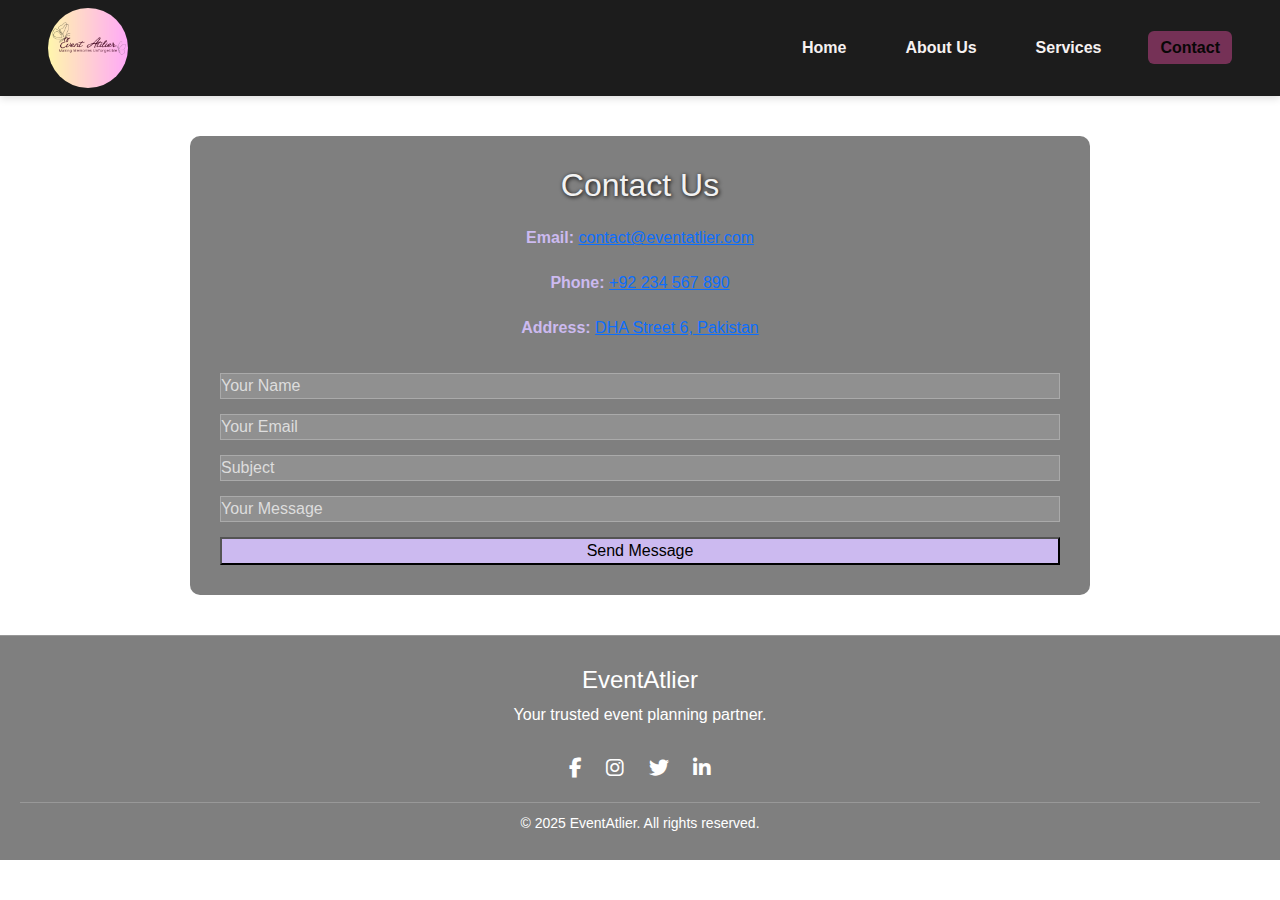
<file: Contact1.html>
<!DOCTYPE html>
<html lang="en">
<head>
  <title>The Event Atelier </title>
  <meta charset="utf-8">
  <meta name="viewport" content="width=device-width, initial-scale=1">
  <link href="https://cdn.jsdelivr.net/npm/bootstrap@5.2.3/dist/css/bootstrap.min.css" rel="stylesheet">
  <script src="https://cdn.jsdelivr.net/npm/bootstrap@5.2.3/dist/js/bootstrap.bundle.min.js"></script>
  <link rel="stylesheet" href="style.css">
    <link rel="stylesheet" href="https://cdnjs.cloudflare.com/ajax/libs/font-awesome/6.5.0/css/all.min.css">

</head>
<body>
<div class="navbar-container pb-2 pt-2">
            <div class="logo ms-5"> <img src="./logo.png" class="rounded-circle" width="80" height="80"></div>

    <ul class="navbar me-5">
      
        <li><a href="./index.html">Home</a></li>
        <li><a href="./Info.html">About Us</a></li>
        <li><a href="./Services.html">Services</a></li>
        <li><a href="./Contact1.html" class="active">Contact</a></li>
    </ul>
</div>
        </div>
    </div>
<!--Contact Sections-->
<div class="contact-container">
    <h2>Contact Us</h2>
    <div class="contact-info">
        
        <p><span>Email:</span> <a href="https://mail.google.com/mail/u/0/"> contact@eventatlier.com </p></a>
        <p><span>Phone:</span> <a href="https://www.whatsapp.com/"> +92 234 567 890 </p></a>
        <p><span>Address:</span> <a href="https://www.google.com/maps/@24.9298944,67.0334976,13z?entry=ttu&g_ep=EgoyMDI1MDYxMS4wIKXMDSoASAFQAw%3D%3D"> DHA Street 6, Pakistan </p></a> 
    </div>

    <form class="contact-form" action="#" method="POST">
        <input type="text" name="name" placeholder= "Your Name" required>
        <input type="email" name="email" placeholder= "Your Email" required>
        <input type="text" name="subject" placeholder= "Subject" required>
        <input type="message" placeholder= "Your Message" required></textarea>
        <button type="submit">Send Message</button>
    </form>
</div>


    <footer class="footer">
    <div class="footer-content">
        <div class="footer-left">
            <h3>EventAtlier</h3>
            <p>Your trusted event planning partner.</p>
        </div>
        
       <div class="footer-socials">
    <a href="https://www.facebook.com/"><i class="fab fa-facebook-f"></i></a>
    <a href="https://www.instagram.com/"><i class="fab fa-instagram"></i></a>
    <a href="https://x.com/"><i class="fab fa-twitter"></i></a>
    <a href="https://pk.linkedin.com/"><i class="fab fa-linkedin-in"></i></a>
</div>
    </div>

    <div class="footer-bottom">
        <p>© 2025 EventAtlier. All rights reserved.</p>
    </div>
</footer>
</body>
</html>
</file>
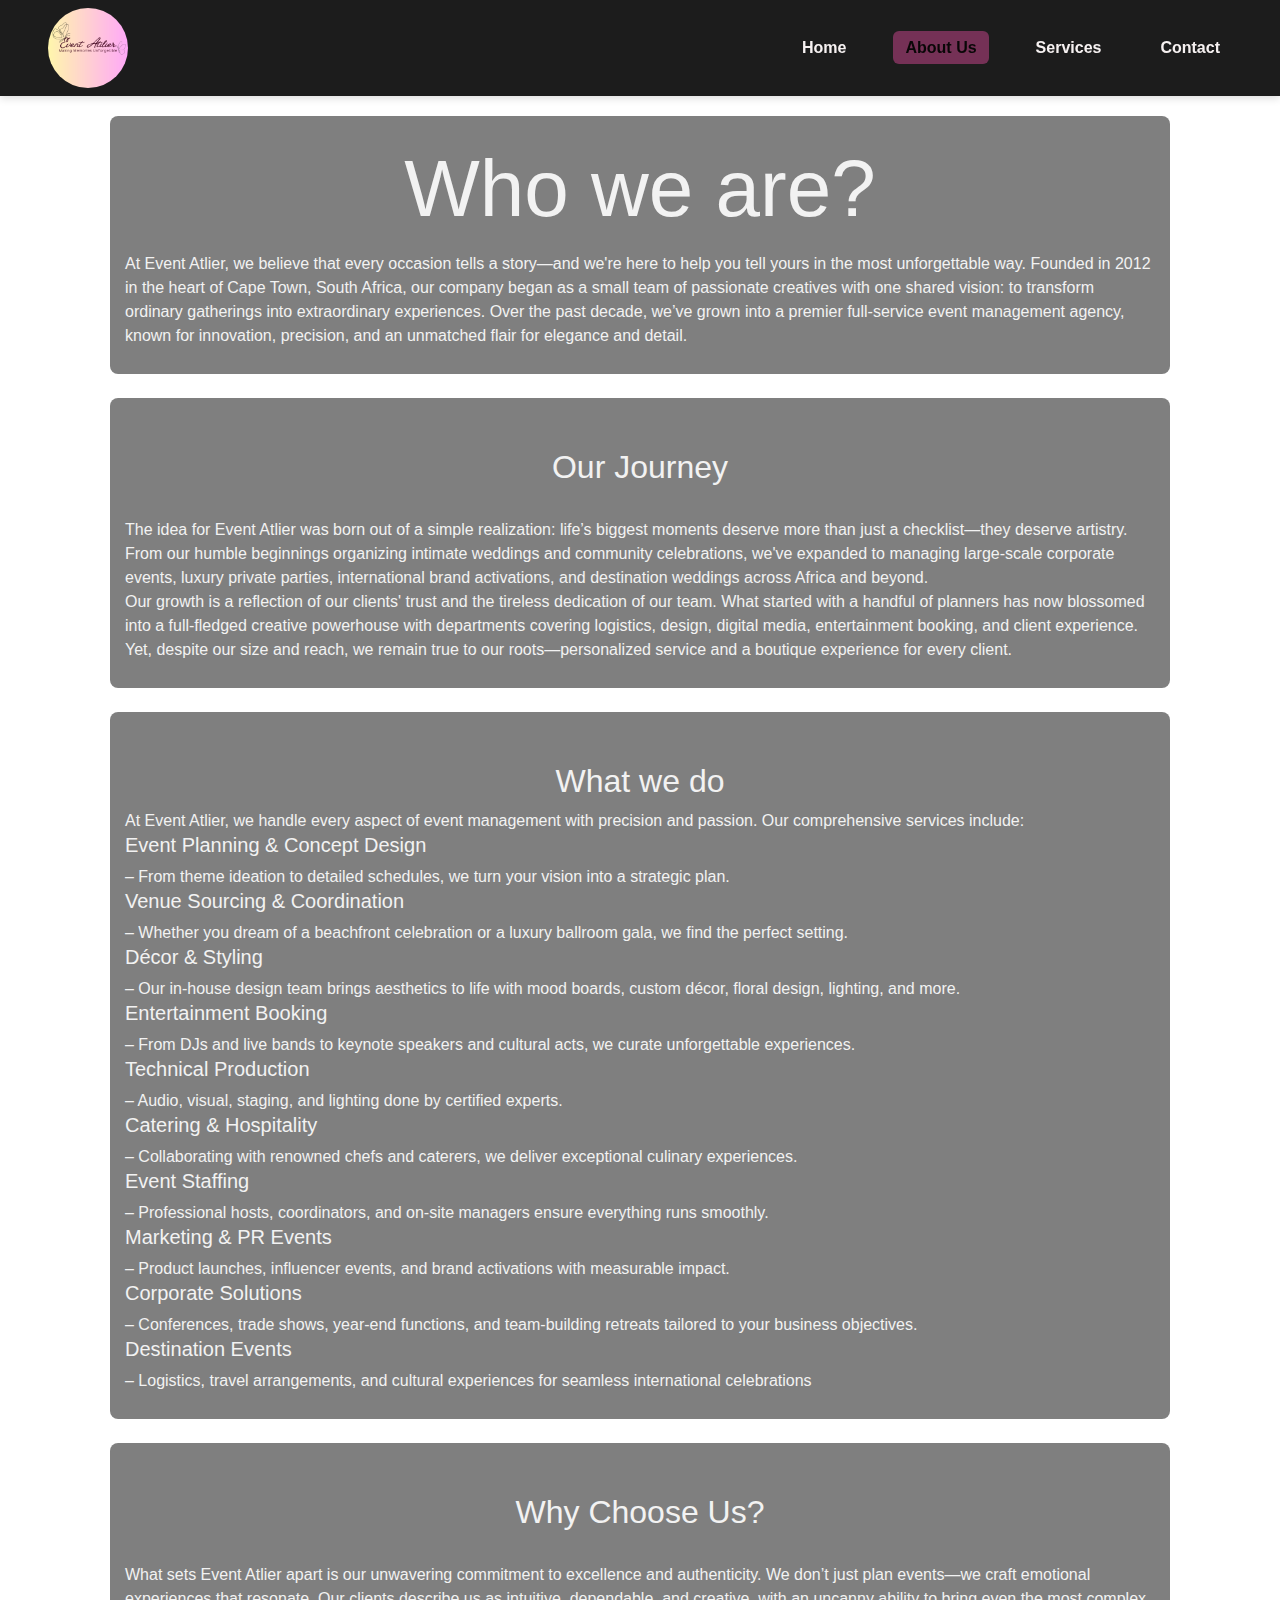
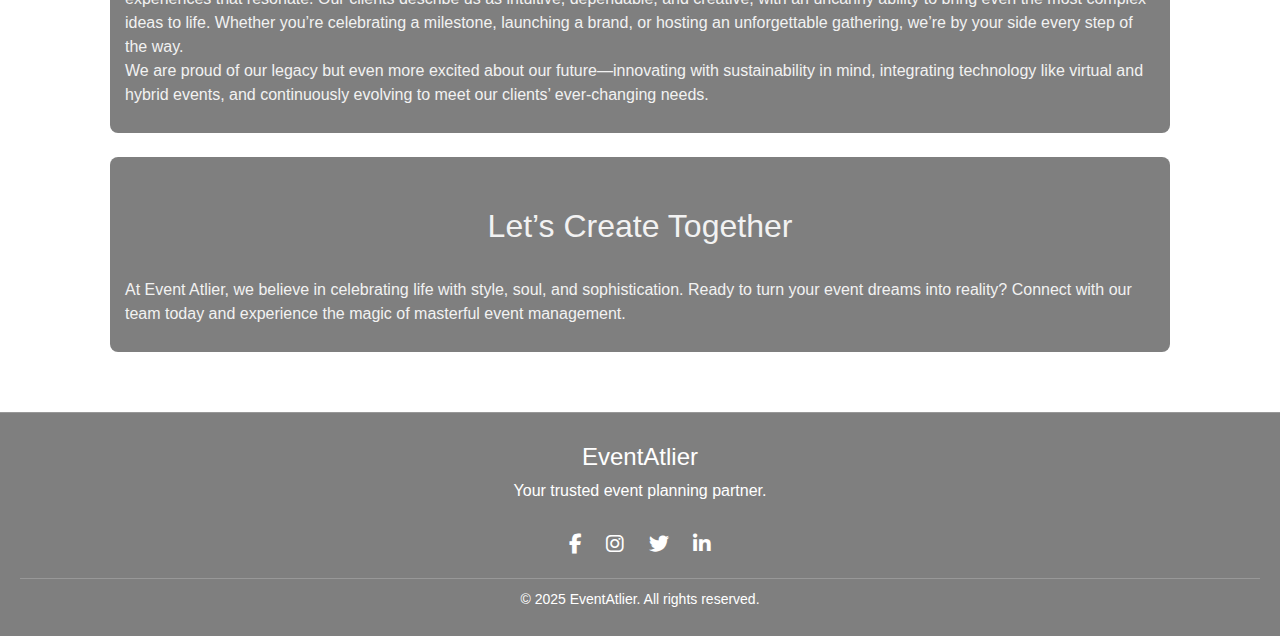
<file: Info.html>
<!DOCTYPE html>
<html lang="en">
<head>
  <title>The Event Atelier </title>
  <meta charset="utf-8">
  <meta name="viewport" content="width=device-width, initial-scale=1">
  <link href="https://cdn.jsdelivr.net/npm/bootstrap@5.2.3/dist/css/bootstrap.min.css" rel="stylesheet">
  <script src="https://cdn.jsdelivr.net/npm/bootstrap@5.2.3/dist/js/bootstrap.bundle.min.js"></script>
    <link rel="stylesheet" href="style.css">
      <link rel="stylesheet" href="https://cdnjs.cloudflare.com/ajax/libs/font-awesome/6.5.0/css/all.min.css">


</head>
<body>
    <div class="navbar-container pb-2 pt-2">
            <div class="logo ms-5"> <img src="./logo.png" class="rounded-circle" width="80" height="80"></div>

    <ul class="navbar me-5">
      
        <li><a href="./index.html">Home</a></li>
        <li><a href="./Info.html" class="active">About Us</a></li>
        <li><a href="./Services.html">Services</a></li>
        <li><a href="./Contact1.html">Contact</a></li>
    </ul>
</div>
        </div>
    </div>
    <div class="container">
        <div class="row">
            <div class="col">
                <div class="text-overlay">
                <h1 class="display-1">Who we are? </h1>
                <p> At Event Atlier, we believe that every occasion tells a story—and we're here to help you tell yours 
                    in the most unforgettable way. Founded in 2012 in the heart of Cape Town, South Africa, our company 
                    began as a small team of passionate creatives with one shared vision: to transform ordinary gatherings 
                    into extraordinary experiences. Over the past decade, we’ve grown into a premier full-service event 
                    management agency, known for innovation, precision, and an unmatched flair for elegance and detail.</p></div><br>
                
                <div class="text-overlay">
                <p><br><h2 class="text-center">Our Journey</h2>
                    <br>The idea for Event Atlier was born out of a simple realization: life’s biggest moments deserve more 
                    than just a checklist—they deserve artistry. From our humble beginnings organizing intimate weddings 
                    and community celebrations, we've expanded to managing large-scale corporate events, luxury private 
                    parties, international brand activations, and destination weddings across Africa and beyond.
                    
                    <br>Our growth is a reflection of our clients' trust and the tireless dedication of our team. 
                    What started with a handful of planners has now blossomed into a full-fledged creative powerhouse 
                    with departments covering logistics, design, digital media, entertainment booking, and client 
                    experience. Yet, despite our size and reach, we remain true to our roots—personalized service and a 
                    boutique experience for every client.</p></div><br>

                <div class="text-overlay">
                <p><br><h2 class="text-center">What we do</h2>
                    At Event Atlier, we handle every aspect of event management with precision and passion. 
                    Our comprehensive services include:

                    <br><h5>Event Planning & Concept Design</h5>– From theme ideation to detailed schedules, we turn your 
                    vision into a strategic plan.

                    <br><h5>Venue Sourcing & Coordination</h5>– Whether you dream of a beachfront celebration or a luxury 
                    ballroom gala, we find the perfect setting.

                    <br><h5>Décor & Styling</h5>– Our in-house design team brings aesthetics to life with mood boards, 
                    custom décor, floral design, lighting, and more.

                    <br><h5>Entertainment Booking</h5>– From DJs and live bands to keynote speakers and cultural acts, 
                    we curate unforgettable experiences.

                    <br><h5>Technical Production</h5>– Audio, visual, staging, and lighting done by certified experts.

                    <br><h5>Catering & Hospitality</h5>– Collaborating with renowned chefs and caterers, we deliver 
                    exceptional culinary experiences.

                    <br><h5>Event Staffing</h5>– Professional hosts, coordinators, and on-site managers ensure everything 
                    runs smoothly.

                    <br><h5>Marketing & PR Events</h5>– Product launches, influencer events, and brand activations with 
                    measurable impact.

                    <br><h5>Corporate Solutions</h5>– Conferences, trade shows, year-end functions, and team-building 
                    retreats tailored to your business objectives.

                    <br><h5>Destination Events</h5>– Logistics, travel arrangements, and cultural experiences for 
                    seamless international celebrations
                </p></div><br>
                
                <div class="text-overlay">
                <p><br><h2 class="text-center">Why Choose Us?</h2>
                 <br>What sets Event Atlier apart is our unwavering commitment to excellence and authenticity. 
                 We don’t just plan events—we craft emotional experiences that resonate. Our clients describe us as 
                 intuitive, dependable, and creative, with an uncanny ability to bring even the most complex ideas to 
                 life. Whether you’re celebrating a milestone, launching a brand, or hosting an unforgettable gathering, 
                 we’re by your side every step of the way.

                 <br>We are proud of our legacy but even more excited about our future—innovating with sustainability in 
                 mind, integrating technology like virtual and hybrid events, and continuously evolving to meet our clients’ 
                 ever-changing needs.
                </p></div><br>
                
                <div class="text-overlay">
                <p><br><h2 class="text-center"> Let’s Create Together</h2>
                   <br>At Event Atlier, we believe in celebrating life with style, soul, and sophistication. Ready to turn 
                   your event dreams into reality? Connect with our team today and experience the magic of masterful event 
                   management.
                </p>
                </div>
            </div>
        </div>
    </div>
    
        </div>
      <footer class="footer">
    <div class="footer-content">
        <div class="footer-left">
            <h3>EventAtlier</h3>
            <p>Your trusted event planning partner.</p>
        </div>
        
       <div class="footer-socials">
    <a href="https://www.facebook.com/"><i class="fab fa-facebook-f"></i></a>
    <a href="https://www.instagram.com/"><i class="fab fa-instagram"></i></a>
    <a href="https://x.com/"><i class="fab fa-twitter"></i></a>
    <a href="https://pk.linkedin.com/"><i class="fab fa-linkedin-in"></i></a>
</div>
    </div>

    <div class="footer-bottom">
        <p>© 2025 EventAtlier. All rights reserved.</p>
    </div>
</footer>
</body>
</html>
</file>
<file: style.css>
/* Global Reset */
* {
  margin: 0;
  padding: 0;
  box-sizing: border-box;
}

/* Background Image and Font */
body {
  font-family: 'Segoe UI', sans-serif;
  background-image: url('https://i.pinimg.com/736x/b5/4b/54/b54b54124ebce7f6e20b873f04dada49.jpg');
  background-size: cover;
  background-repeat: no-repeat;
  background-attachment: fixed;
  background-position: center;
  color: #f2f2f2;
}

/* Transparent Containers and Cards */
.container,
.contact-container,
.card,
.review-card {
  background-color: rgba(0, 0, 0, 0.5) !important;
  box-shadow: none !important;
  border: none !important;
  color: #f2f2f2;
}

/* Improve Text Visibility on Background */
.hero-content h1,
.hero-content p,
.card-title,
.card-text,
.contact-container h2,
.review-card p,
.review-card h4 {
  color: #f9f5f5;
  text-shadow: 1px 1px 4px rgba(0, 0, 0, 0.967);
}

/* Footer Transparent */
.footer {
  background-color: rgba(0, 0, 0, 0.5);
  color: #f2f2f2;
  text-align: center;
  padding: 20px;
  border-top: 1px solid rgba(255, 255, 255, 0.2);
}

/* Form Fields */
.contact-form input,
.contact-form textarea {
  background-color: rgba(244, 240, 240, 0.15);
  color: #f2f2f2;
  border: 1px solid #aaa;
}

.contact-form input::placeholder,
.contact-form textarea::placeholder {
  color: #ddd;
}

.contact-form button {
  background-color: #ccbaf0;
  color: #000;
}

.contact-form button:hover {
  background-color: #b29be7;
}

/* Navbar container */
.navbar-container {
  display: flex;
  justify-content: space-between;
  align-items: center;
  background-color: #1c1c1c !important;
  padding: 12px 0;
  box-shadow: 0 2px 8px rgba(0, 0, 0, 0.15);
  position: sticky;
  top: 0;
  z-index: 999;
}

/* Navbar menu */
.navbar {
  list-style: none;
  display: flex;
  align-items: center;
  margin-top: 15px;
  justify-content: center;
  gap: 35px;
}

/* Navbar links */
.navbar li a {
  color: rgb(246, 241, 241);
  text-decoration: none;
  font-weight: 600;
  padding: 8px 12px;
  border-radius: 6px;
  transition: all 0.3s ease;
}

.navbar li a:hover {
  background-color: #753156;
  color: #0a0709;
}

.navbar li a.active {
  background-color: #753156;
  color: #090707;
  font-weight: bold;
}

/* Hero Section */
.hero-content h1 {
  margin-top: 20px;
  text-align: center;
  font-size: 3.5rem;
  font-weight: 800;
  margin-bottom: 0px;
  text-shadow: 2px 2px 8px rgba(0, 0, 0, 0.5);
}

.hero-content p {
  font-size: 1.5rem;
  font-weight: 400;
  text-align: center;
  text-shadow: 1px 1px 5px rgba(0, 0, 0, 0.5);
}

/* Cards */
.card {
  background-color: rgba(0, 0, 0, 0.5) !important;
  border-radius: 10px;
  overflow: hidden;
  transition: transform 0.2s;
}

.card:hover {
  transform: translateY(-5px);
}

.card-title {
  font-weight: 600;
}

.card-text {
  font-size: 0.95rem;
}

.card-img-top {
  object-fit: cover;
  height: 250px;
}

/* Section headings */
section h2 {
  font-weight: bold;
  color: #f2f2f2;
  text-align: center;
  margin-bottom: 20px;
}

/* Footer */
.footer {
  background-color: rgba(0, 0, 0, 0.5);
  color: white;
  padding: 30px 20px 10px;
  font-family: 'Segoe UI', sans-serif;
  margin-top: 40px;
  text-align: center;
}

.footer-content {
  display: flex;
  flex-direction: column;
  align-items: center;
  gap: 15px;
}

.footer-left h3 {
  margin-bottom: 8px;
  font-size: 24px;
}

.footer-socials a {
  margin: 0 10px;
  display: inline-block;
  transition: transform 0.3s ease;
}

.footer-socials i {
  font-size: 20px;
  color: white;
  transition: color 0.3s;
}

.footer-socials i:hover {
  color: #210727;
}

.footer-socials a:hover {
  transform: scale(1.1);
}

.footer-bottom {
  margin-top: 20px;
  border-top: 1px solid rgba(255, 255, 255, 0.2);
  padding-top: 10px;
  font-size: 14px;
}

/* Contact Section */
.contact-container {
  max-width: 900px;
  margin: 40px auto;
  background-color: rgba(0, 0, 0, 0.5) !important;
  padding: 30px;
  border-radius: 10px;
  color: #f2f2f2;
}

.contact-container h2 {
  color: #f2f2f2;
  margin-bottom: 20px;
  text-align: center;
}

.contact-info {
  margin-bottom: 30px;
  text-align: center;
  line-height: 1.8;
}

.contact-info p span {
  font-weight: bold;
  color: #ccbaf0;
}

.contact-form {
  display: flex;
  flex-direction: column;
  gap: 15px;
}

.contact-form textarea {
  resize: vertical;
  min-height: 100px;
}

/* Extra Sections */
.display-1 {
  text-align: center;
  margin: 15px 15px;
  font-family: 'Gill Sans', 'Gill Sans MT', Calibri, 'Trebuchet MS', sans-serif;
  color: #f2f2f2;
}

#pastevent {
  font-family: 'Lucida Sans', 'Lucida Sans Regular', 'Lucida Grande', 'Lucida Sans Unicode', Geneva, Verdana, sans-serif;
}

/*Updated Container */
.container {
  max-width: 1100px;
  margin: auto;
  padding: 20px;
  background-color: transparent !important;
  border-radius: 10px;
}


/* Past work grid */
.card-grid {
  display: grid;
  grid-template-columns: repeat(auto-fit, minmax(250px, 1fr));
  gap: 20px;
}

.card .card-content {
  padding: 15px;
}

.card .card-content h3 {
  margin: 0;
  color: #fff;
}

.book-button {
  display: inline-block;
  background-color: #c692bbd3;
  color: rgb(6, 6, 6);
  margin-top: 10px;
  padding: 12px 24px;
  text-decoration: none;
  border-radius: 6px;
  font-weight: bold;
  font-size: 16px;
  transition: background-color 0.3s ease;
}

.book-button:hover {
  background-color: #992d8c;
  color: #ddd;
}

#Back-button{
  background-color: #c692bbd3;
  color: #010000;
  display:inline-block;
  margin-top: 10px;
  padding: 12px 24px;
  text-decoration: none;
  border-radius: 6px;
  font-weight: bold;
  font-size: 16px;
  transition: background-color 0.3s ease;
}

#Back-button:hover {
  background-color: #992d8c;
  color:#ddd;
}

/* Review Section */
.review-grid {
  display: grid;
  grid-template-columns: repeat(auto-fit, minmax(250px, 1fr));
  gap: 20px;
  padding: 40px 20px;
  max-width: 1200px;
  margin: auto;
}


.review-card {
  background-color: rgba(0, 0, 0, 0.5) !important;
  border: none;
  border-radius: 12px;
  padding: 20px;
  color: #f2f2f2;
}

.review-card:hover {
  transform: translateY(-5px);
}

.review-card p {
  font-style: italic;
  font-size: 16px;
}

.review-card h4 {
  text-align: right;
  font-size: 15px;
  margin-top: 15px;
}

.text-overlay {
  background-color: rgba(0, 0, 0, 0.5); /* Semi-transparent black */
  padding: 10px 15px;
  border-radius: 8px;
}
</file>
